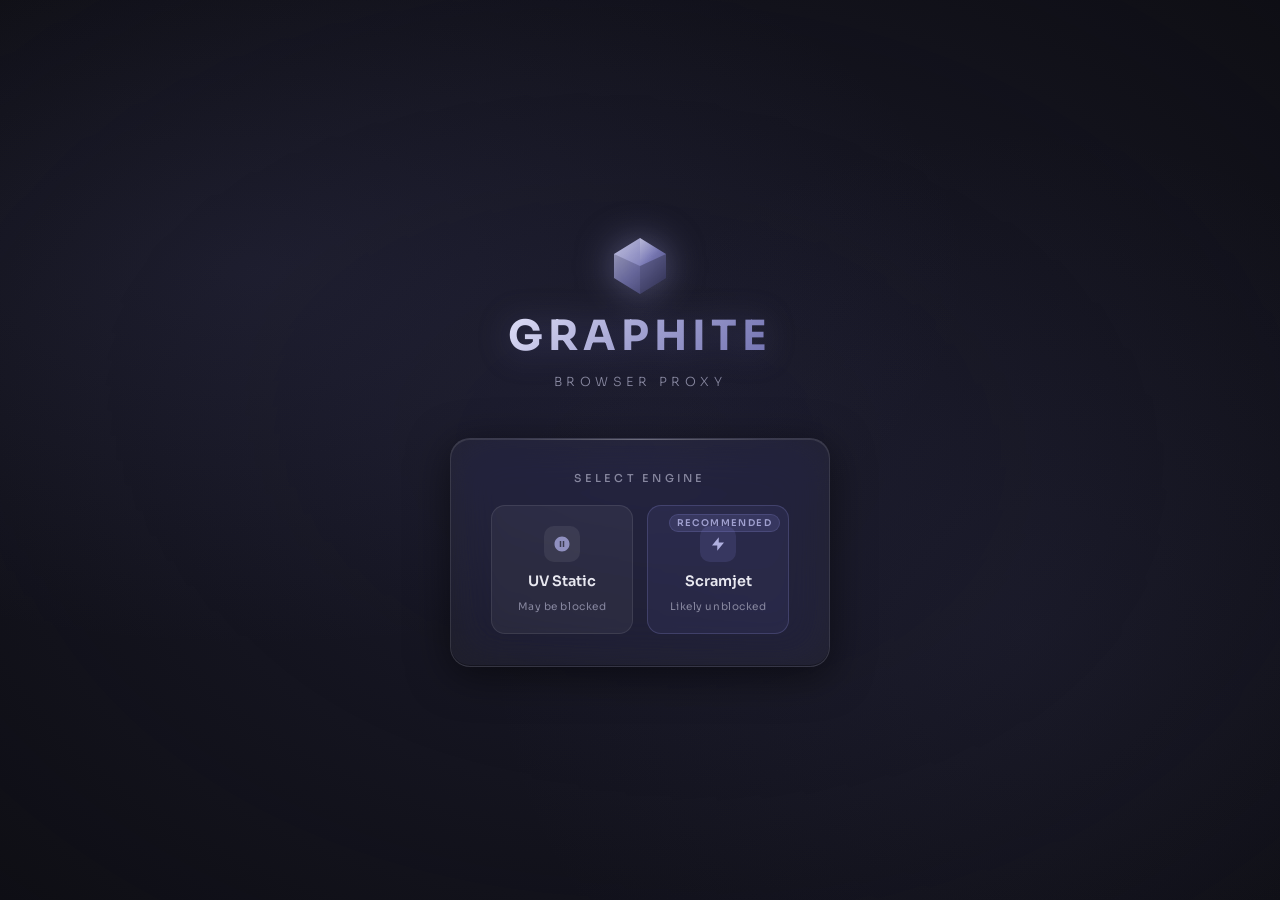
<file: index.html>
<!DOCTYPE html>
<html lang="en">
<head>
  <meta charset="UTF-8" />
  <meta name="viewport" content="width=device-width, initial-scale=1.0" />
  <title>Graphite</title>
  <link href="https://fonts.googleapis.com/css2?family=Sora:wght@300;400;500;600;700&display=swap" rel="stylesheet">
  <style>
    *, *::before, *::after { box-sizing: border-box; margin: 0; padding: 0; }

    :root {
      --g0: #0a0a0c;
      --g1: #111115;
      --g2: #18181f;
      --g3: #222229;
      --g4: #2e2e38;
      --g5: #3a3a48;
      --text: #e8e8f0;
      --muted: #8888a0;
      --accent: #9090c0;
      --glass-bg: rgba(255,255,255,0.04);
      --glass-border: rgba(255,255,255,0.10);
      --glass-highlight: rgba(255,255,255,0.14);
      --blur: blur(24px) saturate(160%);
    }

    html, body {
      height: 100%;
      background: var(--g0);
      color: var(--text);
      font-family: 'Sora', sans-serif;
      overflow: hidden;
    }

    /* animated graphite mesh background */
    body::before {
      content: '';
      position: fixed; inset: 0; z-index: 0;
      background:
        radial-gradient(ellipse 80% 60% at 20% 30%, rgba(100,100,160,0.12) 0%, transparent 70%),
        radial-gradient(ellipse 60% 80% at 80% 70%, rgba(80,80,130,0.10) 0%, transparent 70%),
        radial-gradient(ellipse 100% 100% at 50% 50%, rgba(30,30,50,0.8) 0%, transparent 100%);
      animation: bgPulse 8s ease-in-out infinite alternate;
    }

    @keyframes bgPulse {
      0%   { opacity: 0.8; }
      100% { opacity: 1; }
    }

    .container {
      position: relative; z-index: 1;
      display: flex;
      flex-direction: column;
      align-items: center;
      justify-content: center;
      height: 100vh;
      gap: 48px;
    }

    .logo-area {
      display: flex;
      flex-direction: column;
      align-items: center;
      gap: 12px;
      animation: fadeUp 0.7s ease both;
    }

    .logo-gem {
      width: 64px; height: 64px;
      position: relative;
    }

    .logo-gem svg {
      width: 100%; height: 100%;
      filter: drop-shadow(0 0 18px rgba(160,160,220,0.5));
    }

    .logo-title {
      font-size: 2.6rem;
      font-weight: 700;
      letter-spacing: 0.12em;
      text-transform: uppercase;
      background: linear-gradient(135deg, #e0e0f8 0%, #a0a0d0 50%, #7070b0 100%);
      -webkit-background-clip: text;
      -webkit-text-fill-color: transparent;
      background-clip: text;
      filter: drop-shadow(0 2px 16px rgba(120,120,200,0.3));
    }

    .logo-sub {
      font-size: 0.78rem;
      font-weight: 300;
      letter-spacing: 0.35em;
      text-transform: uppercase;
      color: var(--muted);
    }

    .card {
      backdrop-filter: var(--blur);
      -webkit-backdrop-filter: var(--blur);
      background: var(--glass-bg);
      border: 1px solid var(--glass-border);
      border-radius: 20px;
      padding: 32px 40px;
      display: flex;
      flex-direction: column;
      align-items: center;
      gap: 20px;
      min-width: 380px;
      position: relative;
      overflow: hidden;
      animation: fadeUp 0.7s 0.15s ease both;
      box-shadow:
        0 8px 40px rgba(0,0,0,0.5),
        inset 0 1px 0 rgba(255,255,255,0.10),
        inset 0 -1px 0 rgba(0,0,0,0.3);
    }

    .card::before {
      content: '';
      position: absolute;
      top: 0; left: 15%; right: 15%;
      height: 1px;
      background: linear-gradient(90deg, transparent, rgba(255,255,255,0.25), transparent);
    }

    .card-label {
      font-size: 0.68rem;
      letter-spacing: 0.3em;
      text-transform: uppercase;
      color: var(--muted);
      font-weight: 500;
    }

    .btn-row {
      display: flex;
      gap: 14px;
      width: 100%;
    }

    .proxy-btn {
      flex: 1;
      text-decoration: none;
      display: flex;
      flex-direction: column;
      align-items: center;
      gap: 10px;
      padding: 20px 16px;
      border-radius: 14px;
      background: rgba(255,255,255,0.05);
      border: 1px solid rgba(255,255,255,0.09);
      color: var(--text);
      font-family: 'Sora', sans-serif;
      font-size: 0.88rem;
      font-weight: 500;
      cursor: pointer;
      transition: all 0.2s ease;
      position: relative;
      overflow: hidden;
    }

    .proxy-btn::before {
      content: '';
      position: absolute;
      inset: 0;
      background: linear-gradient(135deg, rgba(255,255,255,0.08), transparent);
      opacity: 0;
      transition: opacity 0.2s;
    }

    .proxy-btn:hover::before { opacity: 1; }
    .proxy-btn:hover {
      background: rgba(255,255,255,0.09);
      border-color: rgba(255,255,255,0.18);
      transform: translateY(-2px);
      box-shadow: 0 8px 24px rgba(0,0,0,0.4), 0 0 0 1px rgba(255,255,255,0.08);
    }

    .proxy-btn:active { transform: translateY(0); }

    .btn-icon {
      width: 36px; height: 36px;
      border-radius: 10px;
      background: rgba(255,255,255,0.07);
      display: flex; align-items: center; justify-content: center;
    }

    .btn-icon svg { width: 18px; height: 18px; fill: var(--accent); }

    .btn-name {
      font-weight: 600;
      font-size: 0.9rem;
    }

    .btn-tag {
      font-size: 0.65rem;
      font-weight: 400;
      color: var(--muted);
      letter-spacing: 0.05em;
    }

    .recommended {
      background: rgba(120,120,200,0.10);
      border-color: rgba(140,140,210,0.25);
    }

    .recommended .btn-icon { background: rgba(120,120,200,0.18); }
    .recommended .btn-icon svg { fill: #b0b0e0; }

    .rec-badge {
      position: absolute;
      top: 8px; right: 8px;
      font-size: 0.58rem;
      letter-spacing: 0.15em;
      text-transform: uppercase;
      font-weight: 600;
      color: #a0a0d0;
      background: rgba(120,120,200,0.18);
      border: 1px solid rgba(140,140,220,0.2);
      border-radius: 20px;
      padding: 2px 7px;
    }

    @keyframes fadeUp {
      from { opacity: 0; transform: translateY(18px); }
      to   { opacity: 1; transform: translateY(0); }
    }
  </style>
</head>
<body>
  <div class="container">
    <div class="logo-area">
      <div class="logo-gem">
        <svg viewBox="0 0 64 64" xmlns="http://www.w3.org/2000/svg">
          <defs>
            <linearGradient id="gemGrad" x1="0%" y1="0%" x2="100%" y2="100%">
              <stop offset="0%" style="stop-color:#d0d0f0"/>
              <stop offset="50%" style="stop-color:#8080c0"/>
              <stop offset="100%" style="stop-color:#404070"/>
            </linearGradient>
            <linearGradient id="gemHighlight" x1="0%" y1="0%" x2="60%" y2="60%">
              <stop offset="0%" style="stop-color:rgba(255,255,255,0.6)"/>
              <stop offset="100%" style="stop-color:rgba(255,255,255,0)"/>
            </linearGradient>
          </defs>
          <polygon points="32,4 58,20 58,44 32,60 6,44 6,20" fill="url(#gemGrad)" opacity="0.9"/>
          <polygon points="32,4 58,20 32,32" fill="url(#gemHighlight)" opacity="0.5"/>
          <polygon points="32,4 6,20 32,32" fill="rgba(255,255,255,0.08)"/>
          <polygon points="32,32 58,20 58,44 32,60" fill="rgba(0,0,0,0.25)"/>
          <polygon points="32,32 6,20 6,44 32,60" fill="rgba(0,0,0,0.15)"/>
        </svg>
      </div>
      <div class="logo-title">Graphite</div>
      <div class="logo-sub">Browser Proxy</div>
    </div>

    <div class="card">
      <div class="card-label">Select Engine</div>
      <div class="btn-row">
        <a href="/active/" class="proxy-btn">
          <div class="btn-icon">
            <svg viewBox="0 0 24 24" xmlns="http://www.w3.org/2000/svg">
              <path d="M12 2C6.48 2 2 6.48 2 12s4.48 10 10 10 10-4.48 10-10S17.52 2 12 2zm-1 14H9V8h2v8zm4 0h-2V8h2v8z"/>
            </svg>
          </div>
          <div class="btn-name">UV Static</div>
          <div class="btn-tag">May be blocked</div>
        </a>
        <a href="/sail/" class="proxy-btn recommended">
          <div class="rec-badge">Recommended</div>
          <div class="btn-icon">
            <svg viewBox="0 0 24 24" xmlns="http://www.w3.org/2000/svg">
              <path d="M13 10V3L4 14h7v7l9-11h-7z"/>
            </svg>
          </div>
          <div class="btn-name">Scramjet</div>
          <div class="btn-tag">Likely unblocked</div>
        </a>
      </div>
    </div>
  </div>
</body>
</html>
</file>
